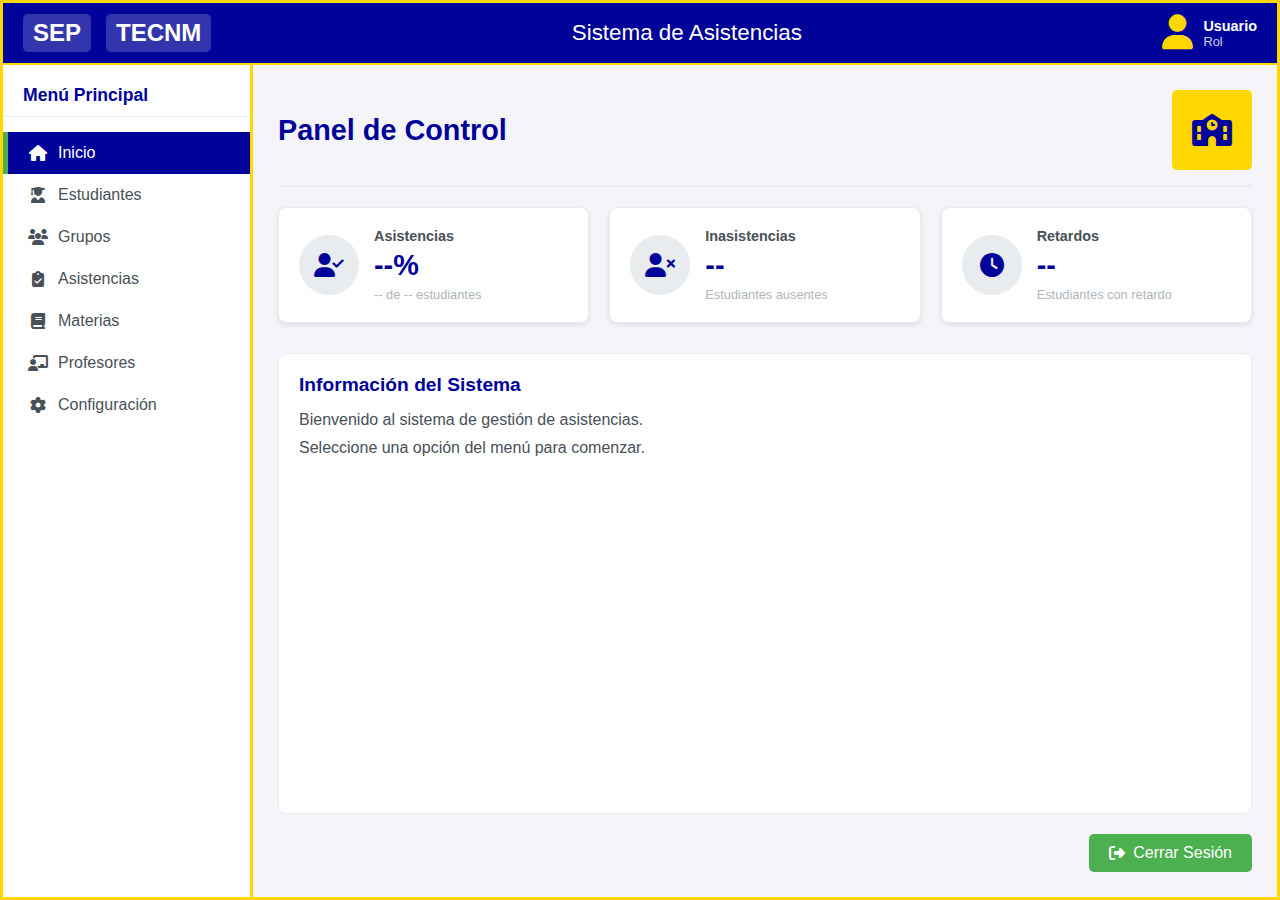
<file: Sistema/index.html>
<!DOCTYPE html>
<html lang="es">
<head>
    <meta charset="UTF-8">
    <meta name="viewport" content="width=device-width, initial-scale=1.0">
    <title>Sistema de Asistencias - SEP TECNM</title>
    <link rel="stylesheet" href="style.css">
    <link rel="stylesheet" href="https://cdnjs.cloudflare.com/ajax/libs/font-awesome/6.4.0/css/all.min.css">
</head>
<body>

    <div class="contenedor-principal">

        <header class="cabecera">
            <div class="logos">
                <div class="logo-sep">SEP</div>
                <div class="logo-tecnm">TECNM</div>
            </div>
            <div class="titulo-sistema">
                <h1>Sistema de Asistencias</h1>
            </div>
            <div class="perfil">
                <div class="icono-perfil">
                    <i class="fas fa-user"></i>
                </div>
                <div class="credenciales">
                    <div class="usuario-info">
                        <span class="nombre-usuario">Usuario</span>
                        <span class="rol-usuario">Rol</span>
                    </div>
                </div>
            </div>
        </header>

        <main class="cuerpo">
            
            <nav class="menu-lateral">
                <div class="menu-header">
                    <h3>Menú Principal</h3>
                </div>
                <ul class="lista-opciones">
                    <li class="opcion activo">
                        <a href="index.html">
                            <i class="fas fa-home"></i>
                            <span>Inicio</span>
                        </a>
                    </li>
                    <li class="opcion">
                        <a href="/paginas/estudiantes.html">
                            <i class="fas fa-user-graduate"></i>
                            <span>Estudiantes</span>
                        </a>
                    </li>
                    <li class="opcion">
                        <a href="/paginas/grupos.html">
                            <i class="fas fa-users"></i>
                            <span>Grupos</span>
                        </a>
                    </li>
                    <li class="opcion">
                        <a href="/paginas/asistencias.html">
                            <i class="fas fa-clipboard-check"></i>
                            <span>Asistencias</span>
                        </a>
                    </li>
                    <li class="opcion">
                        <a href="/paginas/materia.html">
                            <i class="fas fa-book"></i>
                            <span>Materias</span>
                        </a>
                    </li>
                    <li class="opcion">
                        <a href="/paginas/profesores.html">
                            <i class="fas fa-chalkboard-teacher"></i>
                            <span>Profesores</span>
                        </a>
                    </li>
                    <li class="opcion">
                        <a href="#">
                            <i class="fas fa-cog"></i>
                            <span>Configuración</span>
                        </a>
                    </li>
                </ul>
            </nav>

            <section class="contenido-principal">
                <div class="seccion-superior">
                    <h2 class="titulo-seccion">Panel de Control</h2>
                    <div class="logo-area">
                        <i class="fas fa-school"></i>
                    </div>
                </div>
                
                <div class="tarjetas-dashboard">
                    <div class="tarjeta">
                        <div class="tarjeta-icono">
                            <i class="fas fa-user-check"></i>
                        </div>
                        <div class="tarjeta-contenido">
                            <h3>Asistencias</h3>
                            <p class="tarjeta-valor">--%</p>
                            <p class="tarjeta-descripcion">-- de -- estudiantes</p>
                        </div>
                    </div>
                    
                    <div class="tarjeta">
                        <div class="tarjeta-icono">
                            <i class="fas fa-user-times"></i>
                        </div>
                        <div class="tarjeta-contenido">
                            <h3>Inasistencias</h3>
                            <p class="tarjeta-valor">--</p>
                            <p class="tarjeta-descripcion">Estudiantes ausentes</p>
                        </div>
                    </div>
                    
                    <div class="tarjeta">
                        <div class="tarjeta-icono">
                            <i class="fas fa-clock"></i>
                        </div>
                        <div class="tarjeta-contenido">
                            <h3>Retardos</h3>
                            <p class="tarjeta-valor">--</p>
                            <p class="tarjeta-descripcion">Estudiantes con retardo</p>
                        </div>
                    </div>
                </div>
                
                <div class="seccion-inferior">
                    <div class="tarjeta-info">
                        <h3>Información del Sistema</h3>
                        <p>Bienvenido al sistema de gestión de asistencias.</p>
                        <p>Seleccione una opción del menú para comenzar.</p>
                    </div>
                </div>
                
                <button class="boton-cerrar-sesion">
                    <i class="fas fa-sign-out-alt"></i>
                    Cerrar Sesión
                </button>
            </section>

        </main>

    </div>
</body>
</html>
</file>
<file: Sistema/style.css>
/* Variables para los colores solicitados */
:root {
    --color-azul: #000399;      /* Azul fuerte */
    --color-verde: #4CAF50;     /* Verde para botones/resaltar */
    --color-dorado: #FFD700;    /* Dorado para acentos/borde */
    --color-fondo-claro: #f4f4f9;
    --color-texto-claro: white;
    --color-gris-claro: #e9ecef;
    --color-gris-medio: #adb5bd;
    --color-gris-oscuro: #495057;
}

/* Estilos globales */
* {
    box-sizing: border-box;
    margin: 0;
    padding: 0;
    font-family: Arial, sans-serif;
}

body {
    background-color: var(--color-fondo-claro);
}

.contenedor-principal {
    display: flex;
    flex-direction: column;
    min-height: 100vh;
    background-color: var(--color-fondo-claro);
    border: 3px solid var(--color-dorado);
}

/* --- CABECERA --- */

.cabecera {
    display: flex;
    justify-content: space-between;
    align-items: center;
    background-color: var(--color-azul);
    color: var(--color-texto-claro);
    padding: 10px 20px;
    border-bottom: 2px solid var(--color-dorado);
}

.logos {
    display: flex;
    gap: 15px;
}

.logo-sep, .logo-tecnm {
    font-size: 1.5em;
    font-weight: bold;
    padding: 5px 10px;
    background-color: rgba(255, 255, 255, 0.2);
    border-radius: 5px;
}

.titulo-sistema h1 {
    font-size: 1.4em;
    font-weight: 500;
}

.perfil {
    display: flex;
    align-items: center;
    gap: 10px;
}

.icono-perfil {
    font-size: 2.2em;
    color: var(--color-dorado);
}

.usuario-info {
    display: flex;
    flex-direction: column;
}

.nombre-usuario {
    font-weight: bold;
    font-size: 0.9em;
}

.rol-usuario {
    font-size: 0.8em;
    opacity: 0.8;
}

/* --- CUERPO PRINCIPAL (Ventanas) --- */

.cuerpo {
    display: flex;
    flex-grow: 1;
}

/* --- VENTANA 1: MENÚ LATERAL (NAV) --- */

.menu-lateral {
    width: 250px;
    background-color: white;
    border-right: 3px solid var(--color-dorado);
    display: flex;
    flex-direction: column;
}

.menu-header {
    padding: 20px 20px 10px;
    border-bottom: 1px solid var(--color-gris-claro);
}

.menu-header h3 {
    color: var(--color-azul);
    font-size: 1.1em;
}

.lista-opciones {
    list-style: none;
    padding: 15px 0;
    flex-grow: 1;
}

.opcion a {
    display: flex;
    align-items: center;
    padding: 12px 20px;
    text-decoration: none;
    color: var(--color-gris-oscuro);
    font-weight: 500;
    transition: all 0.3s;
    border-left: 5px solid transparent;
    gap: 10px;
}

.opcion a i {
    width: 20px;
    text-align: center;
}

.opcion a:hover {
    background-color: var(--color-gris-claro);
    color: var(--color-azul);
}

.opcion.activo a {
    background-color: var(--color-azul);
    color: var(--color-texto-claro);
    border-left: 5px solid var(--color-verde);
}

/* --- VENTANA 2: CONTENIDO PRINCIPAL (SECTION) --- */

.contenido-principal {
    flex-grow: 1;
    padding: 25px;
    display: flex;
    flex-direction: column;
    gap: 20px;
    background-color: var(--color-fondo-claro);
}

.seccion-superior {
    display: flex;
    justify-content: space-between;
    align-items: center;
    padding-bottom: 15px;
    border-bottom: 2px solid var(--color-gris-claro);
}

.titulo-seccion {
    color: var(--color-azul);
    font-size: 1.8em;
    font-weight: 600;
}

.logo-area {
    width: 80px;
    height: 80px;
    background-color: var(--color-dorado);
    display: flex;
    justify-content: center;
    align-items: center;
    font-weight: bold;
    color: var(--color-azul);
    border-radius: 5px;
    font-size: 2em;
}

/* Tarjetas de Dashboard */
.tarjetas-dashboard {
    display: grid;
    grid-template-columns: repeat(auto-fit, minmax(240px, 1fr));
    gap: 20px;
    margin-bottom: 10px;
}

.tarjeta {
    background-color: white;
    border-radius: 8px;
    padding: 20px;
    display: flex;
    align-items: center;
    gap: 15px;
    box-shadow: 0 2px 5px rgba(0, 0, 0, 0.1);
    border: 1px solid var(--color-gris-claro);
}

.tarjeta-icono {
    width: 60px;
    height: 60px;
    background-color: var(--color-gris-claro);
    border-radius: 50%;
    display: flex;
    justify-content: center;
    align-items: center;
    font-size: 1.5em;
    color: var(--color-azul);
}

.tarjeta-contenido h3 {
    font-size: 0.9em;
    color: var(--color-gris-oscuro);
    margin-bottom: 5px;
}

.tarjeta-valor {
    font-size: 1.8em;
    font-weight: bold;
    color: var(--color-azul);
    margin-bottom: 5px;
}

.tarjeta-descripcion {
    font-size: 0.8em;
    color: var(--color-gris-medio);
}

/* Sección inferior */
.seccion-inferior {
    background-color: white;
    border-radius: 8px;
    padding: 20px;
    border: 1px solid var(--color-gris-claro);
    flex-grow: 1;
}

.tarjeta-info h3 {
    color: var(--color-azul);
    margin-bottom: 15px;
    font-size: 1.2em;
}

.tarjeta-info p {
    margin-bottom: 10px;
    color: var(--color-gris-oscuro);
}

/* Botón de Cerrar Sesión */
.boton-cerrar-sesion {
    align-self: flex-end;
    background-color: var(--color-verde);
    color: var(--color-texto-claro);
    border: none;
    padding: 10px 20px;
    font-size: 1em;
    cursor: pointer;
    border-radius: 5px;
    transition: background-color 0.3s;
    display: flex;
    align-items: center;
    gap: 8px;
}

.boton-cerrar-sesion:hover {
    background-color: #388E3C;
}

/* Responsive */
@media (max-width: 768px) {
    .cuerpo {
        flex-direction: column;
    }
    
    .menu-lateral {
        width: 100%;
        border-right: none;
        border-bottom: 3px solid var(--color-dorado);
    }
    
    .lista-opciones {
        display: flex;
        overflow-x: auto;
        padding: 10px;
    }
    
    .opcion {
        flex-shrink: 0;
    }
    
    .opcion a {
        padding: 10px 15px;
        border-left: none;
        border-bottom: 3px solid transparent;
    }
    
    .opcion.activo a {
        border-left: none;
        border-bottom: 3px solid var(--color-verde);
    }
    
    .tarjetas-dashboard {
        grid-template-columns: 1fr;
    }
    
    .seccion-superior {
        flex-direction: column;
        gap: 15px;
    }
}
</file>
